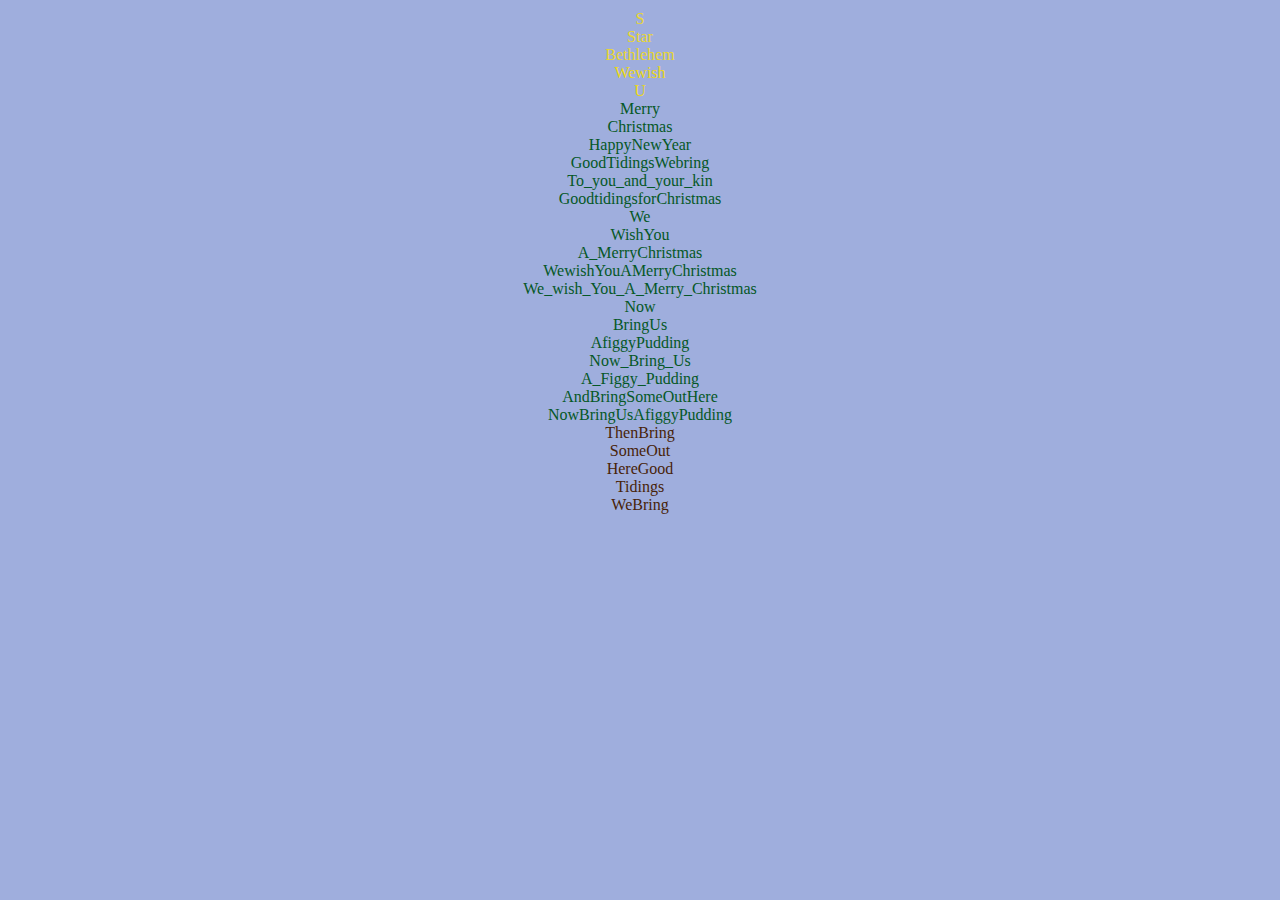
<file: text.html>
<!DOCTYPE html>
<html lang="en">
<head>
    <meta charset="UTF-8">
    <meta name="viewport" content="width=device-width, initial-scale=1.0">
    <title>textureWork</title>
</head>
<body>
<div class="S"> 
        <div class="title">S
        </div>    
 <style>
    .S {
        text-align: center;
        margin-top: 10px;
        color: rgb(233, 214, 48);
    }
 </style>       

 <div class="Star"> 
    <div class="title">Star</div>
</div>
 <style>
    body{
    background-color: rgb(159, 174, 221);
}
    .Star {
        text-align: center;
        color: rgb(233, 214, 48);
    }
    </style>

<div class="Bethlehem"> 
    <div class="title">Bethlehem</div>
    <style>
        .Bethlehem {
            text-align: center;
            color: rgb(233, 214, 48);
        }
    </style> 

<div class="Wewish"> 
    <div class="title">Wewish</div>
</div>
 <style>
    .Wewish {
        text-align: center;
        color: rgb(237, 216, 22);
    }
    </style> 

<div class="U"> 
    <div class="title">U</div>
</div>
 <style>
    .U {
        text-align: center;
        color: rgb(237, 216, 22);
    }
    </style>      

<div class="Merry"> 
    <div class="title">Merry</div>
</div>
 <style>
    .Merry {
        text-align: center;
        color: rgb(5, 88, 38);
    }
    </style> 

<div class="Christmas"> 
    <div class="title">Christmas</div>
</div>
 <style>
    .Christmas {
        text-align: center;
        color: rgb(5, 88, 38);
    }
    </style> 

<div class="HappyNewYear"> 
    <div class="title">HappyNewYear</div>
</div>
 <style>
    .HappyNewYear {
        text-align: center;
        color: rgb(5, 88, 38);
    }
    </style> 

<div class="GoodTidingsWebring"> 
    <div class="title">GoodTidingsWebring</div>
</div>
 <style>
    .GoodTidingsWebring {
        text-align: center;
        color: rgb(5, 88, 38);
    }
    </style> 

<div class="To_you_and_your_kin"> 
    <div class="title">To_you_and_your_kin</div>
</div>
 <style>
    .To_you_and_your_kin {
        text-align: center;
        color: rgb(5, 88, 38);
    }
    </style> 

<div class="GoodtidingsforChristmas"> 
    <div class="title">GoodtidingsforChristmas</div>
</div>
 <style>
    .GoodtidingsforChristmas {
        text-align: center;
        color: rgb(5, 88, 38);
    }
    </style> 

<div class="We"> 
    <div class="title">We</div>
</div>
 <style>
    .We {
        text-align: center;
        color: rgb(5, 88, 38);
    }
    </style> 

<div class="WishYou"> 
    <div class="title">WishYou</div>
</div>
 <style>
    .WishYou {
        text-align: center;
        color: rgb(5, 88, 38);
    }
    </style> 

<div class="A_MerryChristmas"> 
    <div class="title">A_MerryChristmas</div>
</div>
 <style>
    .A_MerryChristmas {
        text-align: center;
        color: rgb(5, 88, 38);
    }
    </style> 

<div class="WewishYouAMerryChristmas"> 
    <div class="title">WewishYouAMerryChristmas</div>
</div>
 <style>
    .WewishYouAMerryChristmas {
        text-align: center;
        color: rgb(5, 88, 38);
    }
    </style> 

<div class="We_wish_You_A_Merry_Christmas"> 
    <div class="title">We_wish_You_A_Merry_Christmas</div>
</div>
 <style>
    .We_wish_You_A_Merry_Christmas {
        text-align: center;
        color: rgb(5, 88, 38);
    }
    </style> 

<div class="Now"> 
    <div class="title">Now</div>
</div>
 <style>
    .Now {
        text-align: center;
        color: rgb(5, 88, 38);
    }
    </style> 

<div class="BringUs"> 
    <div class="title">BringUs</div>
</div>
 <style>
    .BringUs {
        text-align: center;
        color: rgb(5, 88, 38);
    }
    </style> 

<div class="AfiggyPudding"> 
    <div class="title">AfiggyPudding</div>
</div>
 <style>
    .AfiggyPudding {
        text-align: center;
        color: rgb(5, 88, 38);
    }
    </style> 

<div class="Now_Bring_Us"> 
    <div class="title">Now_Bring_Us</div>
</div>
 <style>
    .Now_Bring_Us {
        text-align: center;
        color: rgb(5, 88, 38);
    }
    </style> 

<div class="A_Figgy_Pudding"> 
    <div class="title">A_Figgy_Pudding</div>
</div>
 <style>
    .A_Figgy_Pudding {
        text-align: center;
        color: rgb(5, 88, 38);
    }
    </style> 

<div class="AndBringSomeOutHere"> 
    <div class="title">AndBringSomeOutHere</div>
</div>
 <style>
    .AndBringSomeOutHere {
        text-align: center;
        color: rgb(5, 88, 38);
    }
    </style> 

<div class="NowBringUsAfiggyPudding"> 
    <div class="title">NowBringUsAfiggyPudding</div>
</div>
 <style>
    .NowBringUsAfiggyPudding {
        text-align: center;
        color: rgb(5, 88, 38);
    }
    </style> 

<div class="ThenBring"> 
    <div class="title">ThenBring</div>
</div>
 <style>
    .ThenBring {
        text-align: center;
        color: rgb(71, 35, 8);
    }
    </style> 

<div class="SomeOut"> 
    <div class="title">SomeOut</div>
</div>
 <style>
    .SomeOut {
        text-align: center;
        color: rgb(71, 35, 8);
    }
    </style> 

<div class="HereGood"> 
    <div class="title">HereGood</div>
</div>
 <style>
    .HereGood {
        text-align: center;
        color: rgb(71, 35, 8);
    }
    </style> 

<div class="Tidings"> 
    <div class="title">Tidings</div>
</div>
 <style>
    .Tidings {
        text-align: center;
        color: rgb(71, 35, 8);
    }
    </style>

<div class="WeBring"> 
    <div class="title">WeBring</div>
</div>
 <style>
    .WeBring {
        text-align: center;
        color: rgb(71, 35, 8);
    }
    </style>

    
</html>
</file>
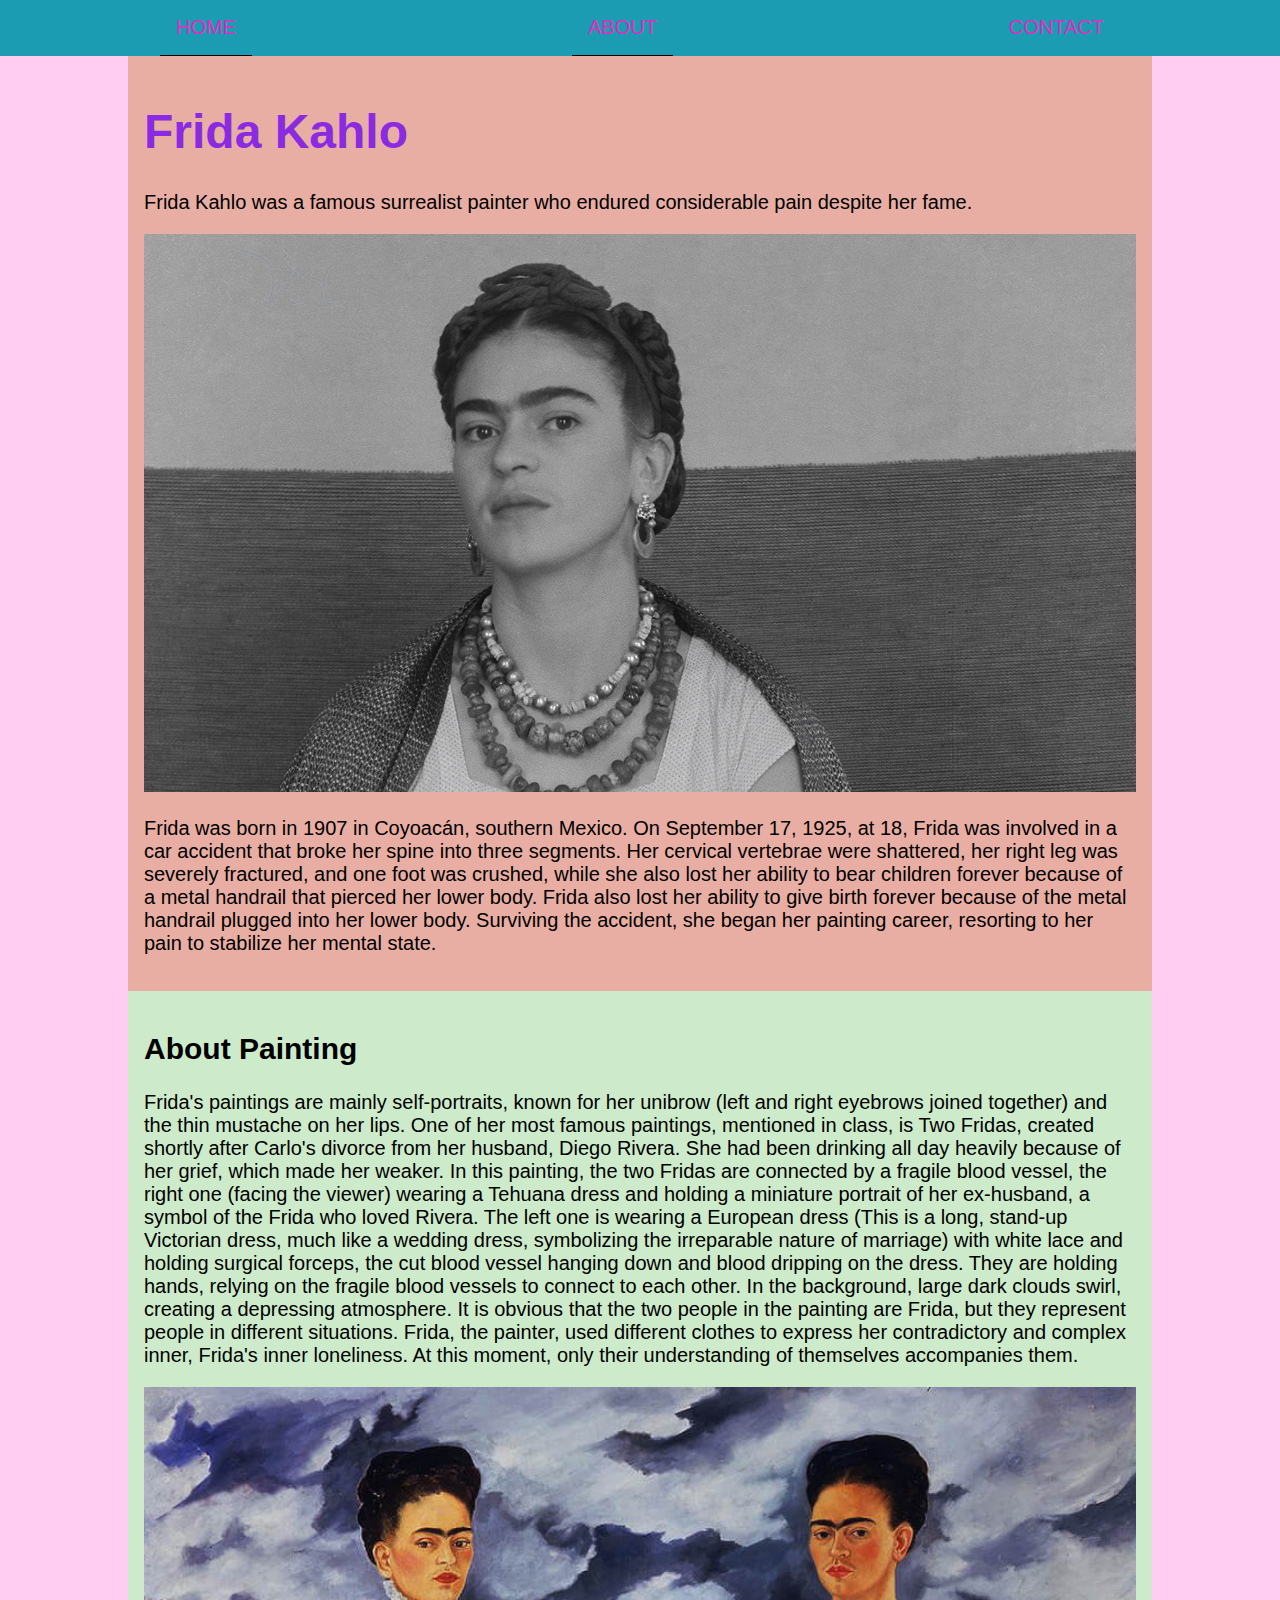
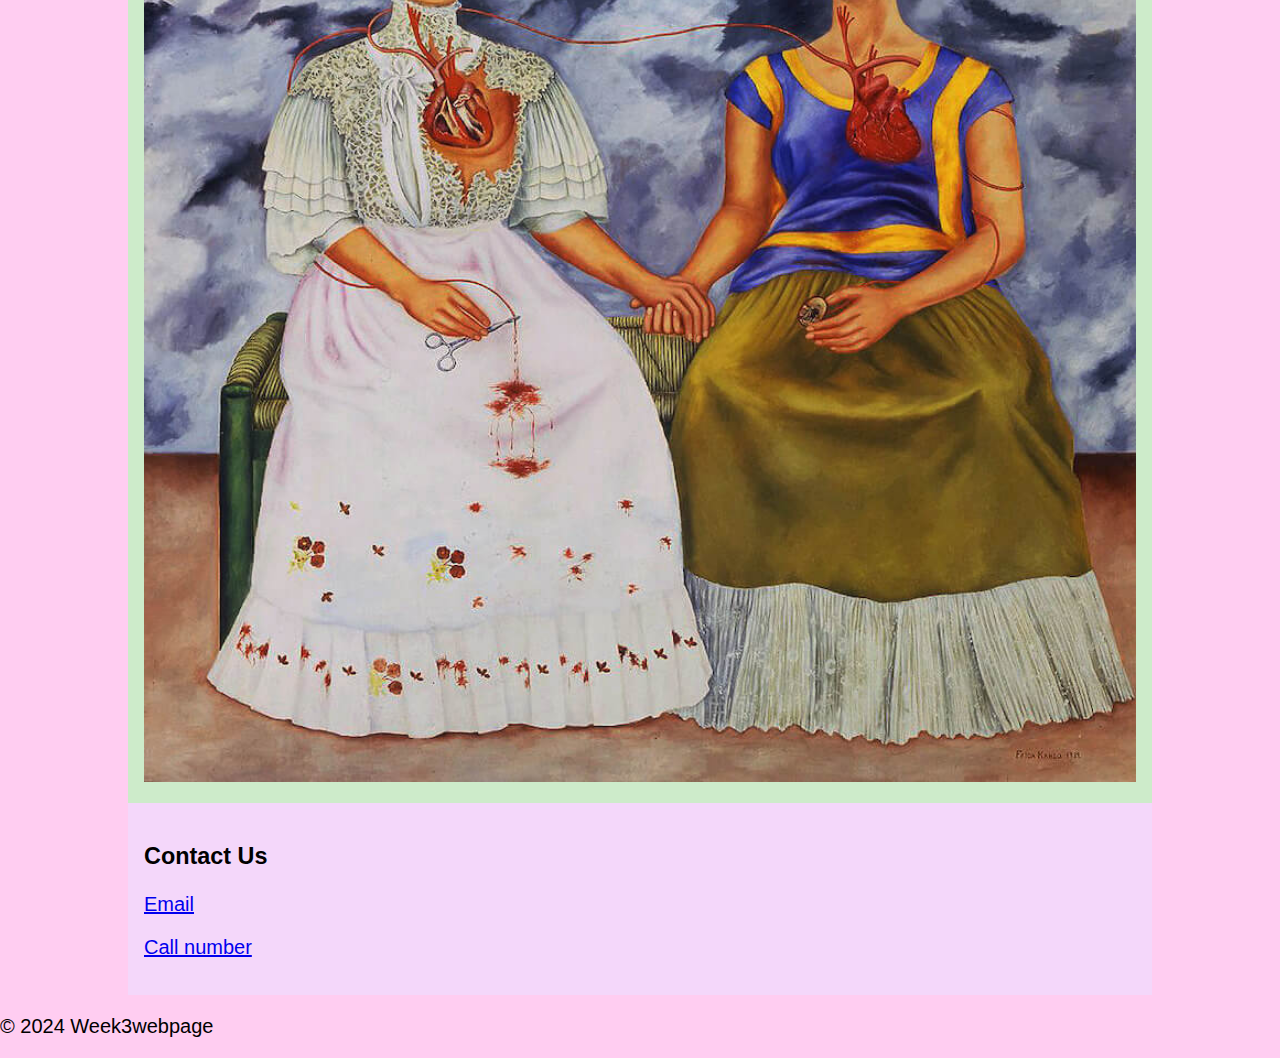
<file: week2ThreeWeb/web.html>
<!DOCTYPE html>
<html lang="en">
<head>
    <meta charset="UTF-8 ">
    <meta name="viewport" content="width=device-width",
    initial-scale="1.0">
    <title>Week3webpage</title>
    <link rel="stylesheet" type="text/css" href="styleweek3.css"> 
    <style>
        body{
            font-family: 'Trebuchet MS', 'Lucida Sans Unicode', 'Lucida Grande', 'Lucida Sans', Arial, sans-serif;
        }
    </style>
</head>

<body>
    <header>
        <nav>
            <ul>
                <li><a href="web.html">Home</a></li>
                <li><a href="about.html">About</a></li>
                <li><a href="contact.html">Contact</a></li>
            </ul>
        </nav>
    </header>
    <main>
        <section id="Home" class="main_section">
            <h1 style="color: blueviolet; font-size: 48px;">Frida Kahlo</h1>
            <p>Frida Kahlo was a famous surrealist painter who endured considerable pain despite her fame.
            </p>
            <img src="Frida-photo.jpeg" alt="A black-and-white Frida Kahlo's photo"/>
            <p>
                Frida was born in 1907 in Coyoacán, southern Mexico. On September 17, 1925, at 18, Frida was involved in a car accident that broke her spine into three segments.
                Her cervical vertebrae were shattered, her right leg was severely fractured, and one foot was crushed, while she also lost her ability to bear children forever because of a metal handrail that pierced her lower body.
                Frida also lost her ability to give birth forever because of the metal handrail plugged into her lower body. Surviving the accident, she began her painting career, resorting to her pain to stabilize her mental state.
             </p>
        </section>
        <section id="About" class="main_section">
            <h2>About Painting</h2>
            <p>Frida's paintings are mainly self-portraits, known for her unibrow (left and right eyebrows joined together) and the thin mustache on her lips.
                One of her most famous paintings, mentioned in class, is Two Fridas, created shortly after Carlo's divorce from her husband, Diego Rivera.
                She had been drinking all day heavily because of her grief, which made her weaker.
                In this painting, the two Fridas are connected by a fragile blood vessel, the right one (facing the viewer) wearing a Tehuana dress and holding a miniature portrait of her ex-husband, a symbol of the Frida who loved Rivera.
                The left one is wearing a European dress (This is a long, stand-up Victorian dress, much like a wedding dress, symbolizing the irreparable nature of marriage) with white lace and holding surgical forceps, the cut blood vessel hanging down and blood dripping on the dress.
                They are holding hands, relying on the fragile blood vessels to connect to each other. In the background, large dark clouds swirl, creating a depressing atmosphere. It is obvious that the two people in the painting are Frida, but they represent people in different situations.
                Frida, the painter, used different clothes to express her contradictory and complex inner, Frida's inner loneliness. At this moment, only their understanding of themselves accompanies them.
            </p>
            <img src="the-two-fridas.jpg" alt="The painting of two fridas sitting with each other."/>
        </section>
        <section id="Contact" class="main_section">
            <h3>Contact Us</h3>
            <p><a href="TheArtGallery@gmail.com">Email</a></p>
            <p><a href="tel: 123-456-7890">Call number</a></p>
        </section>
   
     </main>
     <footer>
        <p>&copy 2024 Week3webpage</p>
     </footer>
</body>
</html>
</file>
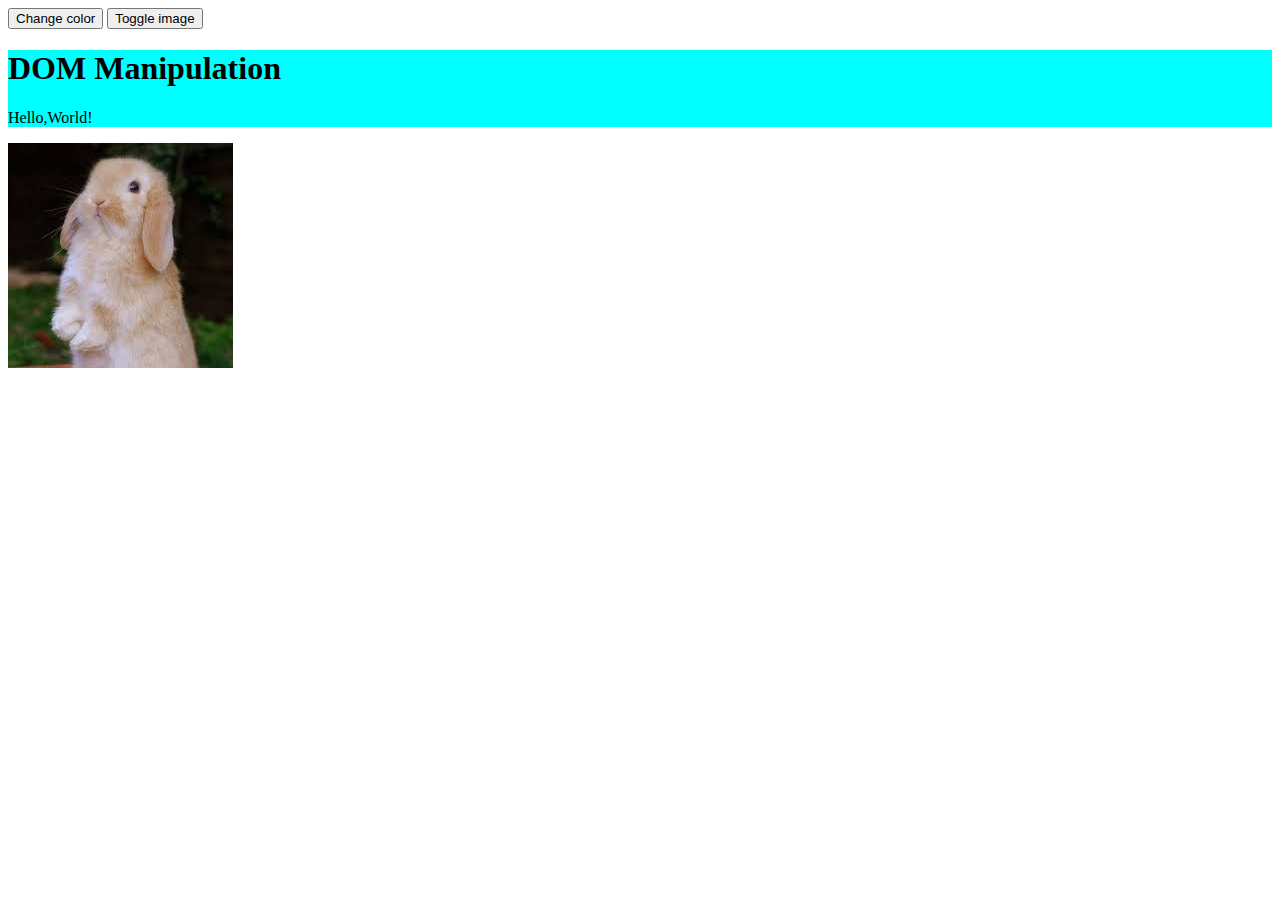
<file: Week3Class/classwork.html>
<!DOCTYPE html>
<html lang="en">
<head>
    <meta charset="UTF-8">
    <meta name="viewport" content="width=device-width, initial-scale=1.0">
    <title>Intro to Javascript</title>
    <link rel="stylesheet" href="week3class.css">
</head>
<body>
    <header>
        <button id="btnColorChange">Change color</button>
        <button id="btnImageToggle">Toggle
        image</button>
    </header>
    <main>
        <section id="DOMoptions">
            <h1>DOM Manipulation</h1>
        </section>
        <section id="imageGallery">
            <img src="images/rabbit1.jpeg" alt="A cute rabbit">

        </section>

    </main>
    <footer>

    </footer>
    <script src="script.js"></script>
    
</body>
</html>
</file>
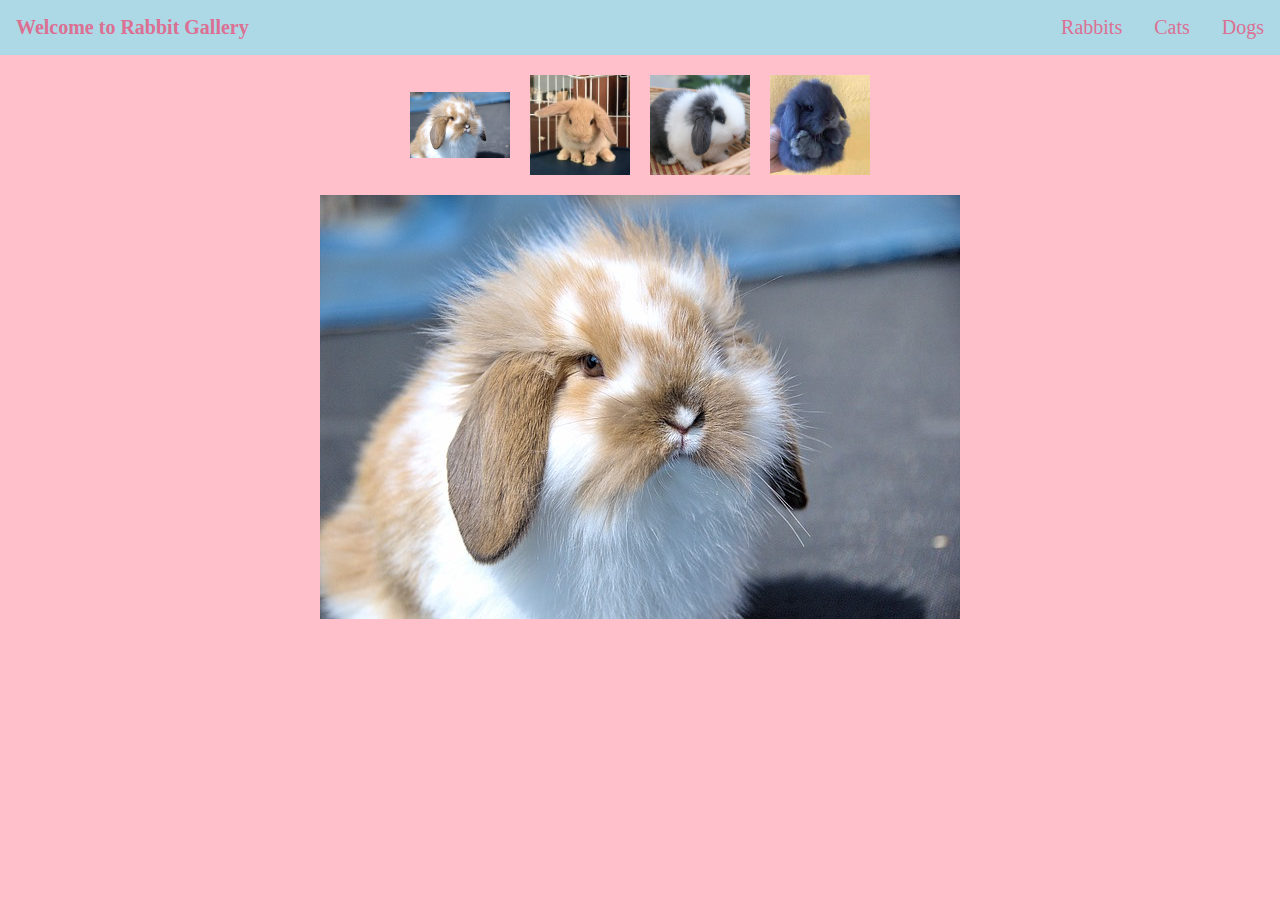
<file: week3home/button.html>
<!DOCTYPE html>
<html lang="en">
<head>
    <meta charset="UTF-8">
    <meta name="viewport" content="width=device-width, initial-scale=1.0">
    <title>MakeButton</title>
    <link rel="stylesheet" href="button.css">
</head>

<body>
    <header>
        <nav>
            <h1>Welcome to Rabbit Gallery</h1>
            <ul>
                <li><a href="button.html">Rabbits</a></li>
                <li><a href="cats.html">Cats</a></li>
                <li><a href="dogs.html">Dogs</a></li>
            </ul>
        </nav>

    <body>
        <div class="button-container">
            <button onclick="changeImage('images/r1.jpg')">
                <img src="images/r1.jpg">
            </button>

            <button onclick="changeImage('images/r2.jpeg')">
                <img src="images/r2.jpeg">
            </button>

            <button onclick="changeImage('images/r3.jpeg')">
                <img src="images/r3.jpeg">
            </button>
            
            <button onclick="changeImage('images/r4.jpg')">
                <img src="images/r4.jpg">
            </button>
        </div>

        <div class="container">
            <div class="LargerImage">
            <img id="MainImage" src="images/r1.jpg" alt="A cute white-brown rabbit">
        </div>
    </body>
</header>
    <footer>

    </footer>
    <script src="script.js"></script>
</body>
</html>
</file>
<file: week2ThreeWeb/styleweek3.css>
body {
    margin: 0;
    background-color: rgb(255, 205, 241);
}

img {
    max-width: 100%;
    width: 100%;
}

header nav ul {
    list-style: none;
    padding: 0;
    margin: 0;
    font-size: 20px;
    display: flex;
    flex-direction: column;
    background-color: rgb(255, 205, 241);
}

header nav li {
    padding: 16px;
}

header nav li:last-child{
    border-bottom: none;
}

header nav a { 
    text-decoration: none;
    color: blueviolet;
}

#Home {
    background-color: rgb(217, 241, 233);
}

#About {
    background-color: rgb(202, 202, 235);
}

#Contact {
    background-color: antiquewhite;
}

.main_section {
    padding: 16px;
}

/* TABLET SIZE */
@media (min-width: 820px) {
    body{
        font-size: 20px;   
    }

    header nav a { 
        text-decoration: none;
        color: rgb(43, 70, 226);
        text-transform: uppercase;
        font-family: 'Times New Roman', Times, serif
        
    }
    header nav ul {
        flex-direction: row;
        justify-content: center;
        background-color: rgb(248, 251, 173);
    }
    header nav li{
        border-bottom: 1px solid black;
    }

    #Home {
        background-color: rgb(229, 188, 212);
    }

    #About {
        background-color: rgb(235, 202, 202);
    }

    #Contact {
        background-color: rgb(236, 250, 215);
    }
}


/* DESKTOP SIZE SCREEN */
@media (min-width: 1024px) {
    header nav a { 
        text-decoration: none;
        color: rgb(226, 43, 192);
        text-transform: uppercase;
        font-family:Arial, Helvetica, sans-serif
        
    }

    header nav ul {
        justify-content: space-around;   
        background-color: rgb(27, 156, 178);
    }

    main {
        width: 1024px;
        margin: 0 auto;
    }

    #Home {
        background-color: rgb(232, 174, 163);
    }

    #About {
        background-color: rgb(205, 235, 202);
    }

    #Contact {
        background-color: rgb(244, 215, 250);
    }
}
</file>
<file: Week3Class/week3class.css>
#DOMoptions{
    background-color: aqua;
}
</file>
<file: week3home/button.css>
body{
    margin:0;
    background-color: pink;
}
header nav {
    display: flex;
    align-items: center;
    background-color: lightblue;
    padding: 0; 
    justify-content: space-between;
}

header nav h1 {
    font-size: 20px;
    color: palevioletred; 
    margin: 0; 
    flex-grow: 1;
    padding:16px;
}

header nav ul {
    list-style: none;
    padding: 0;
    display: flex; 
    font-size: 20px;
    margin-left: auto; 
    margin:0;
}

header nav li {
    padding: 16px;
}

header nav a {
    color: palevioletred;
    text-decoration: none;
}

header nav a:hover {
    text-decoration: underline; 
}

.container {
    text-align: center;
}

.large-image {
    margin-bottom: 20px;
}

.large-image img {
    width: 400px;
    height: auto;
}

.button-container {
    display: flex;
    justify-content: center;
    padding: 20px;
}


button {
    width: 100px;
    height:100px;
    background: none;
    border: none;
    padding: 0;
    margin: 0 10px;
    display: flex;
    justify-content: center;
    align-items: center;
}

button img {
    width: 100px;
    height:auto;
}
</file>
